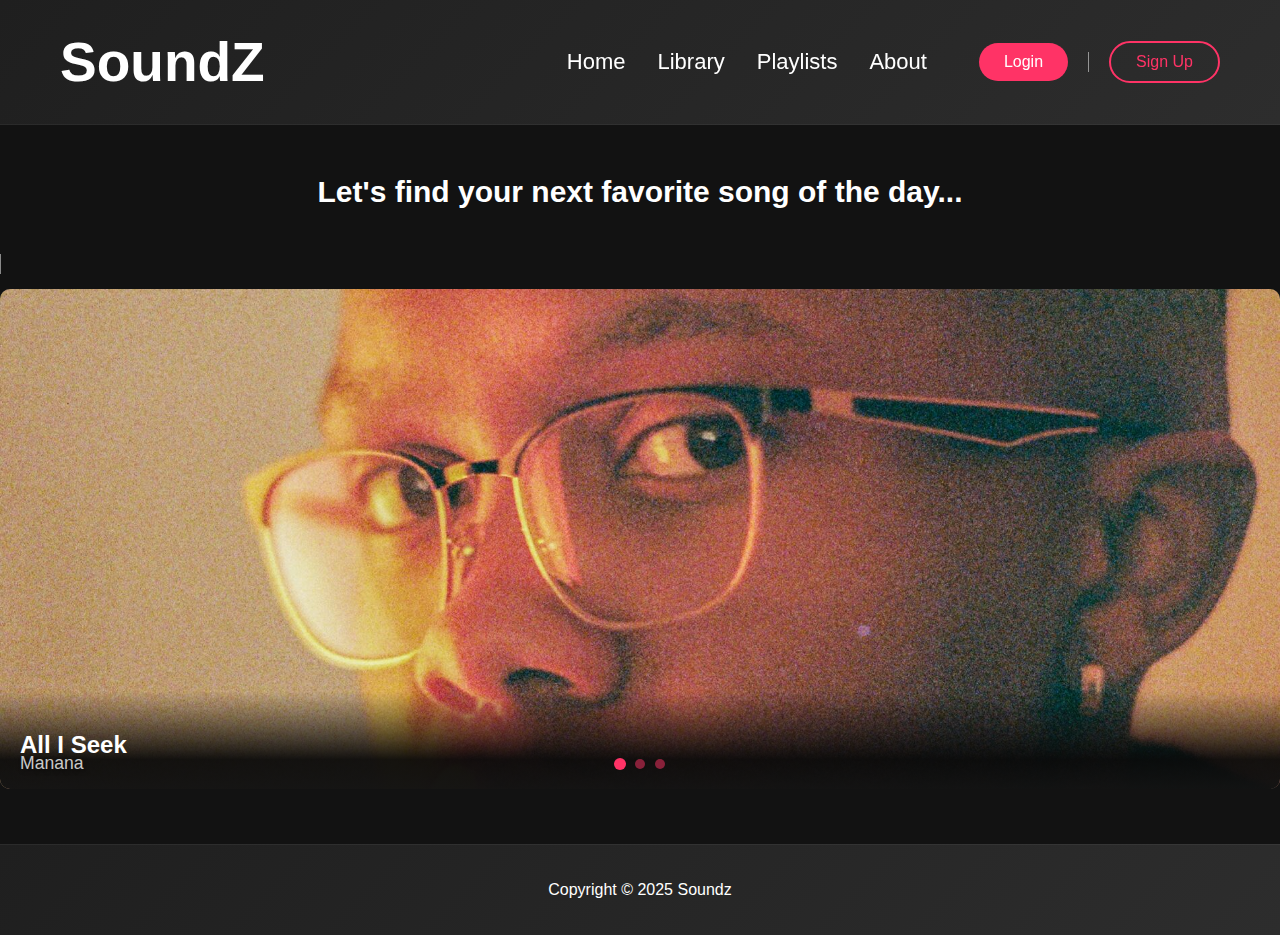
<file: Soundz/index.html>
<!DOCTYPE html>
<html lang="en">
<head>
    <link rel="stylesheet" href="https://cdnjs.cloudflare.com/ajax/libs/font-awesome/6.0.0-beta3/css/all.min.css">
    <meta charset="UTF-8">
    <meta name="viewport" content="width=device-width, initial-scale=1.0">
    <link rel="stylesheet" href="style.css">

    <title>SoundZ</title>
</head>
<body>
    <nav class="navbar">
        <div class="logo">
            <a href="index.html">SoundZ</a>
        </div>
        <ul class="nav-links">
            <li><a href="index.html">Home</a></li>
            <li><a href="library.html">Library</a></li>
            <li><a href="#">Playlists</a></li>
            <li><a href="#">About</a></li>
        </ul>
        <div class="auth-buttons">
            <button class="login-button">Login</button>
            <hr>
            <button class="signup-button">Sign Up</button>
        </div>
    </nav>
    <section class="songs-suggestions">
        <h1 class="songs-suggestions-text">Let's find your next favorite song of the day...</h1>
    </section>
    <hr>
    <div class="library-container">
        <div class="library-slider">
            <div class="song-card-slider">
                <div class="slider-content">
                    <img src="all i seek.jpg" alt="slider Song 1">
                    <div class="song-details">
                        <h2>All I Seek</h2>
                        <p>Manana</p>
                    </div>
                </div>
            </div>
            <div class="song-card-slider">
                <div class="slider-content">
                    <img src="Music Singer Unsplash (1).jpg" alt="slider Song 2">
                    <div class="song-details">
                        <h2>Song 2</h2>
                        <p>Artist 2</p>
                    </div>
                </div>
            </div>
            <div class="song-card-slider">
                <div class="slider-content">
                    <img src="Woman with Guitar.jpg" alt="slider Song 3">
                    <div class="song-details">
                        <h2>Song 3</h2>
                        <p>Artist 3</p>
                    </div>
                </div>
            </div>
        </div>
        <div class="slider-dots"></div>
    </div>

    <script>
        document.addEventListener('DOMContentLoaded', function() {
            const slider = document.querySelector('.library-slider');
            const slides = document.querySelectorAll('.song-card-slider');
            const dotsContainer = document.querySelector('.slider-dots');
            let currentSlide = 0;

            // Create dots
            slides.forEach((_, index) => {
                const dot = document.createElement('div');
                dot.classList.add('dot');
                if (index === 0) dot.classList.add('active');
                dot.addEventListener('click', () => goToSlide(index));
                dotsContainer.appendChild(dot);
            });

            function updateDots() {
                document.querySelectorAll('.dot').forEach((dot, index) => {
                    dot.classList.toggle('active', index === currentSlide);
                });
            }

            function goToSlide(index) {
                currentSlide = index;
                slider.style.transform = `translateX(-${currentSlide * 100}%)`;
                updateDots();
            }

            function nextSlide() {
                currentSlide = (currentSlide + 1) % slides.length;
                goToSlide(currentSlide);
            }

            // Auto-advance slides every 5 seconds
            setInterval(nextSlide, 5000);
        });
    </script>
</body>
<footer>
    <p>Copyright &copy; 2025 Soundz</p>
</footer>
</html>
</file>
<file: Soundz/style.css>
:root {
    --primary-color: #1f1f1f;      /* Changed to lighter shade */
    --secondary-color: #2d2d2d;
    --accent-color: #2d2d2d;
    --text-primary: #ffffff;
    --text-secondary: #b3b3b3;
    --card-bg: rgba(35, 35, 35, 0.7);
    --hover-bg: rgba(45, 45, 45, 0.8);
    --gradient-dark: #121212;      /* Changed to darker shade */
    --vibrant-primary: #FF3366;    /* Vibrant pink/red */
    --vibrant-secondary: #FF6B98;  /* Lighter shade for hover */
}

/* Global styles */
body {
    margin: 0;
    padding: 0;
    min-height: 100vh;
    display: flex;
    flex-direction: column;
    /* background-image: url('HPhones.jpg'); */
    background-size: cover;
    background-position: center;
    background-repeat: no-repeat;
    background-color: black;
    /* background-color: rgba(0, 0, 0, 0.5); */
    background-blend-mode: color-burn;
    font-family: 'Poppins', sans-serif;
    background: var(--gradient-dark);  /* Solid darker background */
    color: var(--text-primary);
}

/* Navigation bar styles */
.navbar {
    background-color: rgba(255, 255, 255, 0.1);
    background-blend-mode: color-burn;
    padding: 30px 60px;
    display: flex;
    justify-content: space-between;
    align-items: center;
    position: relative;
    margin-bottom: 20px;
    width: 100%;
    box-sizing: border-box;
    margin: 0;
    background: linear-gradient(135deg, 
        var(--primary-color) 0%,
        var(--secondary-color) 100%);  /* Added gradient to nav */
    backdrop-filter: blur(10px);
}

.logo {
    margin-right: auto;
}

.logo a {
    color: white;
    text-decoration: none;
    font-size: clamp(35px, 6vw, 55px);
    font-weight: bold;
    margin-left: 0;
}

.nav-links {
    list-style: none;
    display: flex;
    gap: 2rem;
    margin: 0;
    padding: 0;
    font-size: 22px;
    margin-right: 2rem;
}

.nav-links a {
    color: white;
    text-decoration: none;
    transition: color 0.3s ease;
}

.nav-links a:hover {
    color: #ddd;
}

.login-button {
    margin-left: 20px;
    margin-right: 0;
    background-color: var(--vibrant-primary);
    color: var(--text-primary);
    border: none;
    padding: 12px 25px;
    border-radius: 5px;
    cursor: pointer;
    font-size: 22px;
    font-weight: bold;
}

/* Add margin to the content below navbar */
main, .songs-suggestions {
    margin-top: 20px;
}

/* Divider */
hr {
    margin: 20px auto;
    width: 90%;
    border-color:#bd5b26e1;
}

/* Songs section */
.songs-suggestions {
    text-align: center;
    padding: 20px;
    margin-bottom: 15px;
}

.songs-suggestions h1 {
    margin-bottom: 10px;
}

.songs-suggestions-text {
    margin-top: 10px;
    color: white;
    font-size: 30px;
}

.songs-container {
    margin: 60px auto;
    padding: 40px 20px;
    max-width: 1000px;
    display: flex;
    flex-direction: column;
    gap: 20px;
    width: auto;
}

/* Song card styles */
.song-card {
    width: 100%;
    margin: 0;
    padding: 20px;
    background: var(--card-bg);
    backdrop-filter: blur(10px);
    border: 1px solid rgba(255, 255, 255, 0.05);
    box-shadow: 0 8px 24px 0 rgba(0, 0, 0, 0.4);
    border-radius: 12px;
    display: flex;
    align-items: center;
    gap: 20px;
    text-align: left;
    position: relative;
    transition: transform 0.3s ease, background 0.3s ease;
}

.song-card:hover {
    transform: translateY(-5px);
    background: var(--hover-bg);
    border: 1px solid rgba(255, 255, 255, 0.1);
}

.song-card img {
    width: 200px;
    height: 200px;
    flex-shrink: 0;
    object-fit: cover;
    border-radius: 8px;
    margin-bottom: 0;
}

.song-card h3 {
    color: var(--text-primary);
    margin: 0 0 20px 0;
    font-size: 18px;
    font-weight: 600;
}

.song-card p {
    color: var(--text-secondary);
    margin: 0;
    font-size: 14px;
    opacity: 0.8;
}

.song-info {
    margin-top: 25px;
    padding: 0 10px;
}

.add-song-btn {
    position: absolute;
    top: 20px;
    right: 20px;
    background: var(--accent-color);
    border: 1px solid rgba(255, 255, 255, 0.1);
    border-radius: 50%;
    width: 40px;
    height: 40px;
    display: flex;
    align-items: center;
    justify-content: center;
    cursor: pointer;
    transition: all 0.3s ease;
}

.add-song-btn:hover {
    background: #383838;
    transform: scale(1.1);
}

.add-song-btn i {
    color: white;
    font-size: 20px;
}

/* Slider styles */
.library-container {
    width: 100%;
    height: 500px;
    margin: 15px auto;
    position: relative;
    overflow: hidden;
    background-color: rgba(255, 255, 255, 0.1);
    border-radius: 10px;
}

.library-slider {
    display: flex;
    width: 100%;
    height: 100%;
    transition: transform 0.5s ease-in-out;
}

.song-card-slider {
    min-width: 100%;
    height: 100%;
    position: relative;
    overflow: hidden;
}

.song-card-slider img {
    width: 100%;
    height: 100%;
    object-fit: cover;
}

.song-card-slider h3 {
    position: absolute;
    bottom: 40px;
    left: 20px;
    color: white;
    font-size: 1.5rem;
    text-shadow: 2px 2px 4px rgba(0, 0, 0, 0.5);
}

.song-card-slider p {
    position: absolute;
    bottom: 15px;
    left: 20px;
    color: #ddd;
    font-size: 1.1rem;
    text-shadow: 2px 2px 4px rgba(0, 0, 0, 0.5);
}

.slide-content {
    position: absolute;
    bottom: 0;
    left: 0;
    right: 0;
    padding: 20px;
    background: rgba(0, 0, 0, 0.7);
    color: white;
}

.slide-content h3 {
    font-size: 1.5rem;
    margin-bottom: 10px;
}

.slide-content p {
    font-size: 1.1rem;
}

/* Slider dots styles */
.slider-dots {
    position: absolute;
    bottom: 20px;
    left: 50%;
    transform: translateX(-50%);
    display: flex;
    gap: 10px;
    z-index: 2;
}

.dot {
    width: 10px;
    height: 10px;
    border-radius: 50%;
    background-color: rgba(255, 51, 102, 0.5); /* Transparent version of vibrant-primary */
    cursor: pointer;
    transition: all 0.3s ease;
}

.dot.active {
    background-color: var(--vibrant-primary);
    transform: scale(1.2);
}

.dot:hover {
    background-color: var(--vibrant-secondary);
}

/* Media queries for responsive design */
@media screen and (max-width: 1200px) {
    .songs-container {
        margin-left: 50px;
        margin-right: 50px;
    }
}

@media screen and (max-width: 1024px) {
    .navbar {
        padding: 25px 40px;
    }

    .songs-suggestions {
        font-size: clamp(30px, 6vw, 50px);
    }

    .songs-suggestions-text {
        font-size: clamp(20px, 4vw, 30px);
        text-align: center;
    }
}

@media screen and (max-width: 768px) {
    .navbar {
        flex-direction: column;
        padding: 20px 30px;
    }

    .logo {
        margin-right: 0;
        margin-bottom: 15px;
    }

    .nav-links {
        margin-right: 0;
        justify-content: center;
        width: 100%;
        margin-bottom: 15px;
    }

    .login-button {
        margin: 0;
    }

    .songs-container {
        margin: 40px auto;
        padding: 20px 15px;
    }

    .song-card {
        flex-direction: column;
        text-align: center;
    }

    .song-card img {
        width: 100%;
        height: 250px;
    }

    .library-container {
        width: 95%;
        padding: 15px;
    }

    .library h1 {
        font-size: 36px;
    }

    .auth-buttons {
        width: 100%;
        justify-content: center;
        gap: 10px;
    }

    .signup-button,
    .login-button {
        margin: 10px 0;
        width: 40%;
        max-width: 150px;
    }

    .add-song-btn {
        top: 10px;
        right: 10px;
        width: 35px;
        height: 35px;
    }
}

@media screen and (max-width: 480px) {
    .songs-container {
        margin: 40px auto;
        padding: 20px 10px;
    }

    .song-card {
        flex: 0 1 100%;
        margin: 15px 0;
    }

    .song-card img {
        height: 250px;
    }

    .library-container {
        width: 100%;
        padding: 10px;
    }

    .slider-button {
        padding: 8px;
        font-size: 14px;
    }

    .library h1 {
        font-size: 28px;
    }

    hr {
        margin: 30px auto;
    }

    .auth-buttons {
        flex-direction: column;
        align-items: center;
    }

    .signup-button,
    .login-button {
        width: 80%;
        max-width: 300px;
    }
}

/* Main content formatting */
.library {
    padding: 40px 20px;
}

.library h1 {
    text-align: center;
    color: var(--text-primary);
    font-size: 50px;
    margin-bottom: 40px;
}

/* Footer formatting */
footer {
    margin-top: 40px;
    padding: 20px;
    background: linear-gradient(135deg, 
        var(--primary-color) 0%,
        var(--secondary-color) 100%);  /* Added same gradient to footer */
    text-align: center;
    border-top: 1px solid rgba(255, 255, 255, 0.05);
}

.slider-content {
    position: relative;
    width: 100%;
    height: 100%;
}

.slider-content img {
    width: 100%;
    height: 100%;
    object-fit: cover;
}

.slider-content .song-details {
    position: absolute;
    bottom: 0;
    left: 0;
    right: 0;
    background: linear-gradient(to bottom,
        transparent,
        rgba(10, 10, 10, 0.95) 70%,
        rgba(18, 18, 18, 0.98) 100%);
    padding: 40px 20px 20px;
    color: white;
    z-index: 2;
}

.slider-content .song-details h2 {
    margin: 0 0 10px 0;
    font-size: 24px;
    font-weight: 600;
}

.slider-content .song-details p {
    margin: 0;
    opacity: 0.9;
}

@media screen and (max-width: 768px) {
    .slider-content .song-details {
        padding: 15px;
    }
    
    .slider-content .song-details h2 {
        font-size: 20px;
    }
}

/* Update scrollbar */
::-webkit-scrollbar {
    width: 10px;
}

::-webkit-scrollbar-track {
    background: var(--primary-color);
}

::-webkit-scrollbar-thumb {
    background: var(--accent-color);
    border-radius: 5px;
}

::-webkit-scrollbar-thumb:hover {
    background: #383838;
}

/* Update any input fields or search bars */
input, select {
    background: var(--card-bg);
    border: 1px solid rgba(255, 255, 255, 0.1);
    color: var(--text-primary);
}

input:focus, select:focus {
    border-color: var(--accent-color);
    outline: none;
}

.slider-nav button {
    background: var(--secondary-color);
    opacity: 0.8;
}

.slider-nav button:hover {
    background: var(--accent-color);
    opacity: 1;
}

nav {
    background: linear-gradient(135deg, 
        var(--primary-color) 0%,
        var(--secondary-color) 100%);  /* Added gradient to nav */
    border-bottom: 1px solid rgba(255, 255, 255, 0.05);
    backdrop-filter: blur(10px);
}

.slider-container {
    margin-bottom: 60px;
}

/* Auth Buttons */
.auth-buttons {
    display: flex;
    align-items: center;
    gap: 20px;
}

.login-button,
.signup-button {
    padding: 10px 25px;
    border: none;
    border-radius: 25px;
    font-size: 16px;
    cursor: pointer;
    transition: all 0.3s ease;
    font-weight: 500;
}

.login-button {
    background-color: var(--vibrant-primary);
    color: var(--text-primary);
}

.signup-button {
    background-color: transparent;
    color: var(--vibrant-primary);
    border: 2px solid var(--vibrant-primary);
}

.login-button:hover {
    background-color: var(--vibrant-secondary);
}

.signup-button:hover {
    color: var(--vibrant-secondary);
    border-color: var(--vibrant-secondary);
}

hr {
    border: none;
    height: 20px;
    width: 1px;
    background-color: var(--text-primary);
    margin: 0;
    opacity: 0.5;
}

@media screen and (max-width: 768px) {
    .auth-buttons {
        flex-direction: column;
        align-items: center;
    }

    .login-button,
    .signup-button {
        width: 80%;
        max-width: 300px;
    }

    hr {
        height: 1px;
        width: 50px;
        margin: 15px 0;
    }
}
</file>
